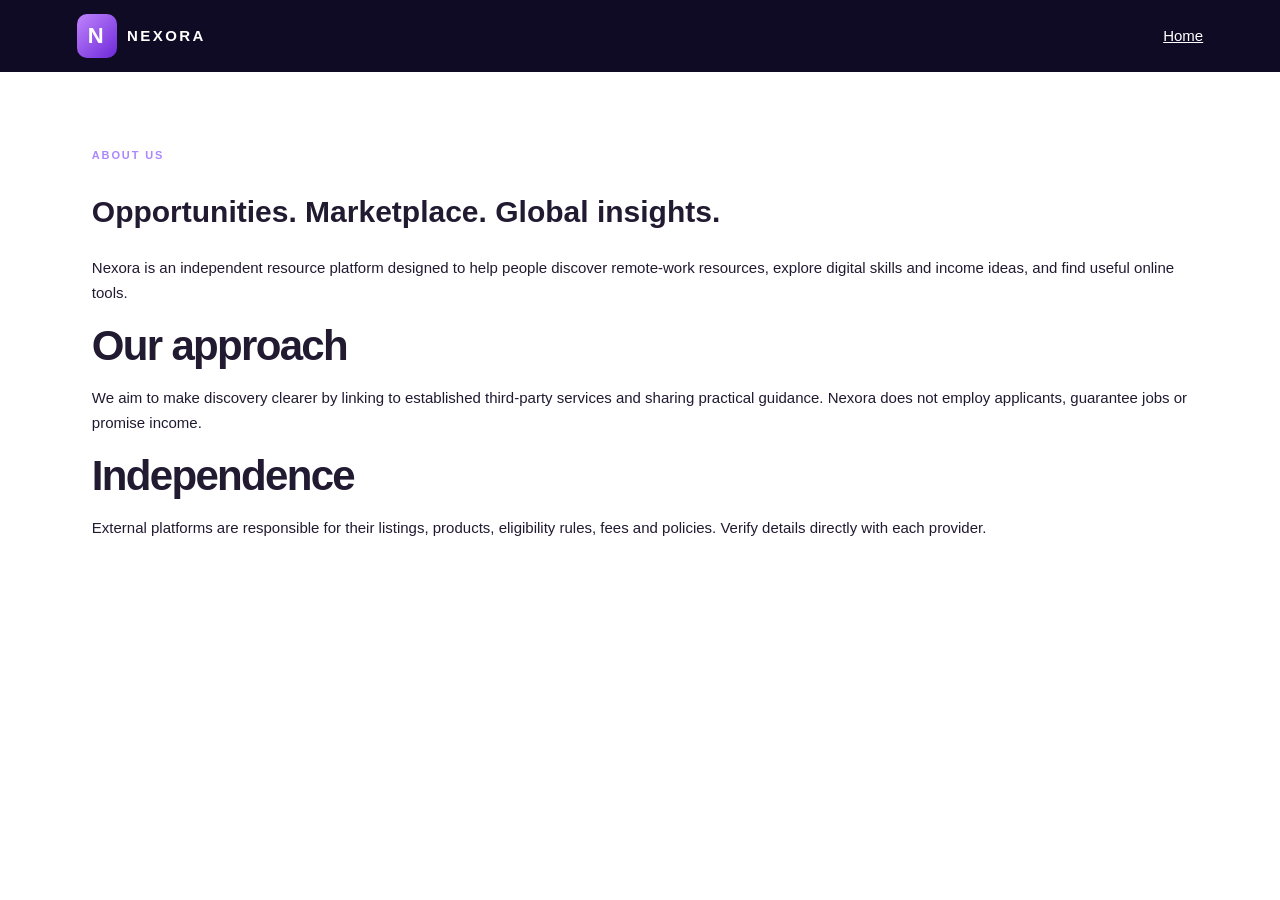
<file: about.html>
<!doctype html><html lang="en"><head><meta charset="utf-8"><meta name="viewport" content="width=device-width,initial-scale=1"><title>About Nexora</title><link rel="stylesheet" href="styles.css"></head><body><header><a class="brand" href="index.html"><b>N</b> NEXORA</a><a href="index.html" style="color:white">Home</a></header><main class="section"><small>ABOUT US</small><h1>Opportunities. Marketplace. Global insights.</h1><p>Nexora is an independent resource platform designed to help people discover remote-work resources, explore digital skills and income ideas, and find useful online tools.</p><h2>Our approach</h2><p>We aim to make discovery clearer by linking to established third-party services and sharing practical guidance. Nexora does not employ applicants, guarantee jobs or promise income.</p><h2>Independence</h2><p>External platforms are responsible for their listings, products, eligibility rules, fees and policies. Verify details directly with each provider.</p></main></body></html>
</file>
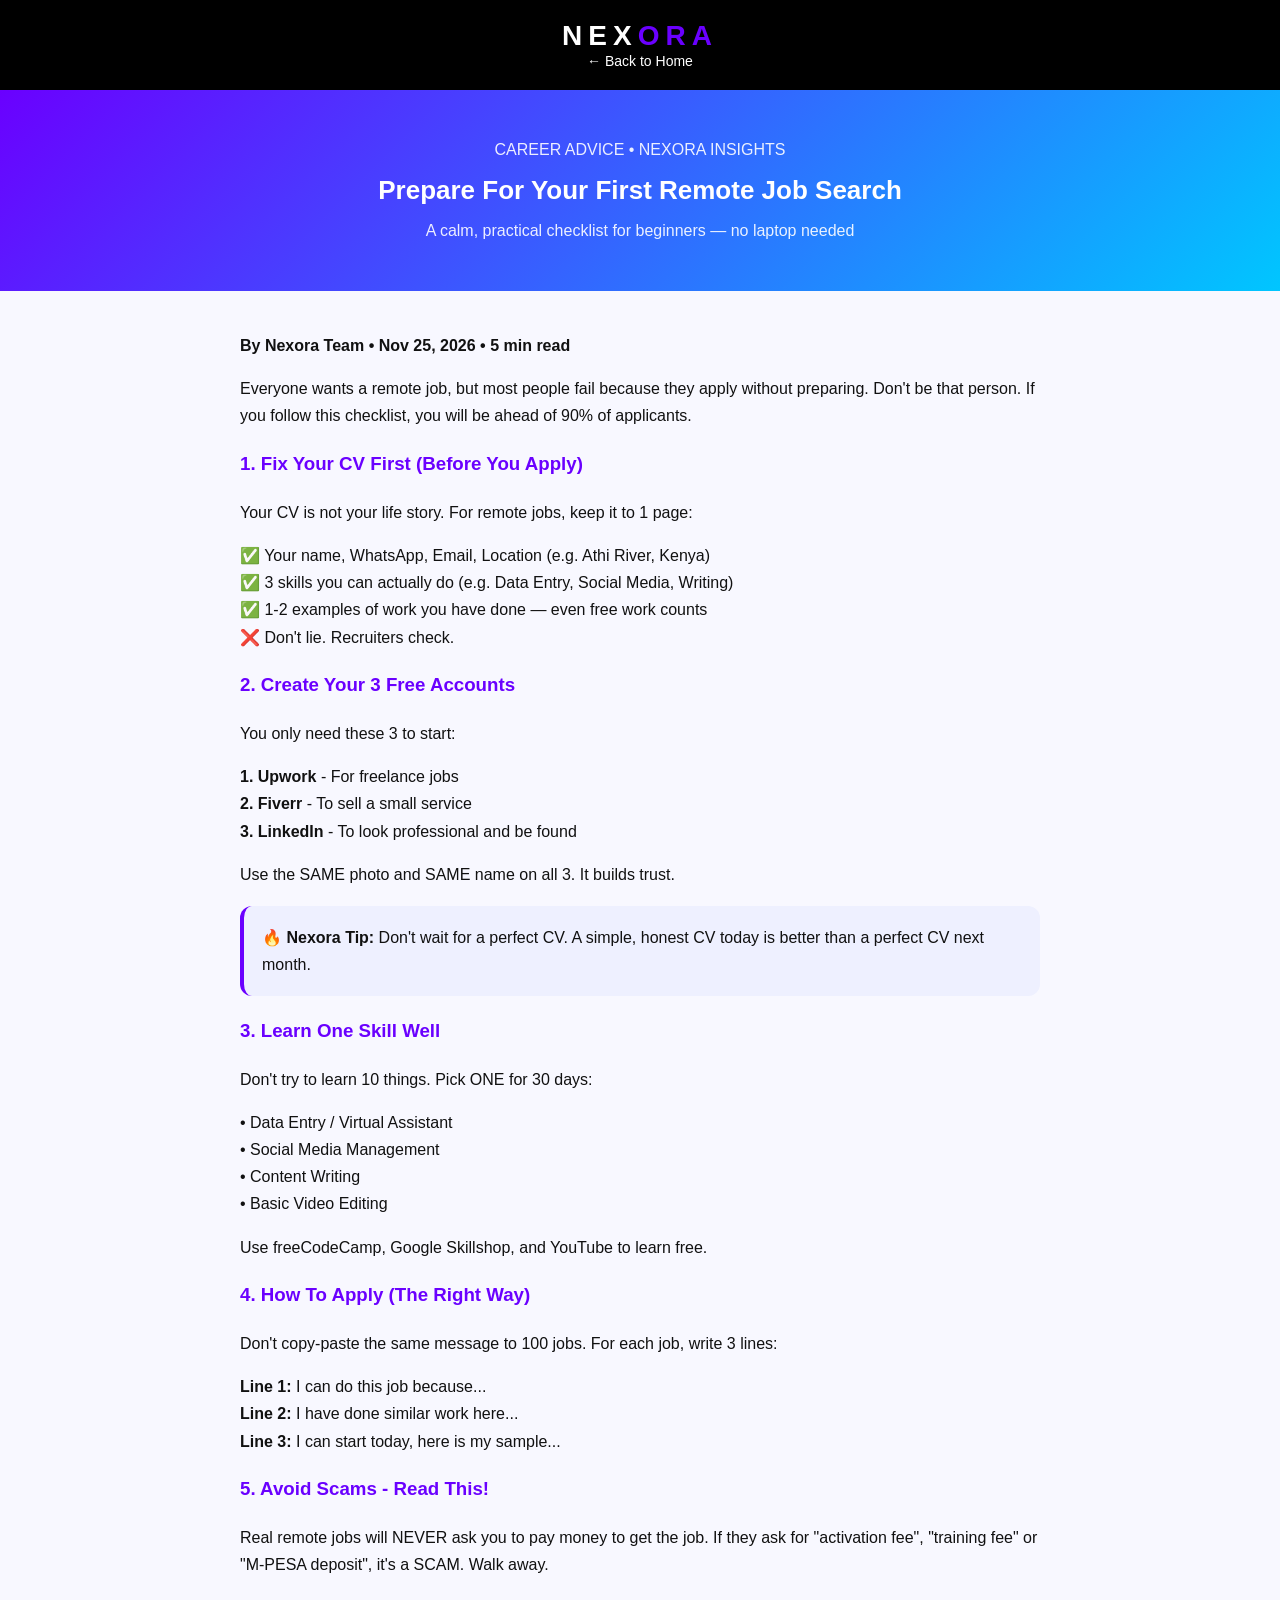
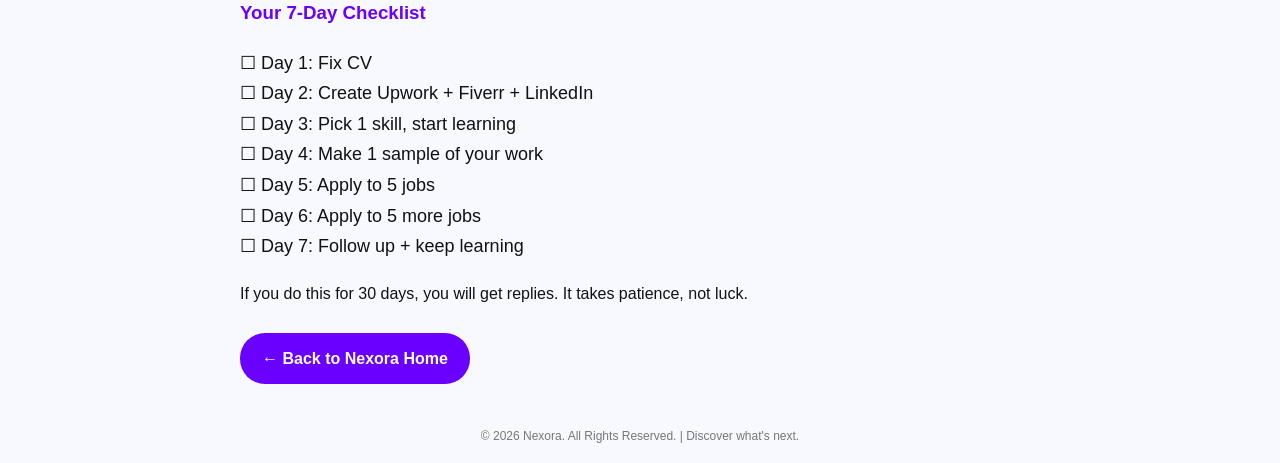
<file: Career-guide.html>
<!DOCTYPE html>
<html lang="en">
<head>
<meta charset="UTF-8">
<meta name="viewport" content="width=device-width, initial-scale=1.0">
<title>Prepare For Your First Remote Job Search - Nexora</title>
<style>
body{margin:0;font-family:Arial,sans-serif;background:#f8f8ff;color:#111}
header{text-align:center;padding:20px;background:#000;color:white}
header h1{margin:0;letter-spacing:6px;font-size:28px}
header h1 span{color:#6a00ff}
header a{color:white;text-decoration:none;font-size:14px}
.hero{background:linear-gradient(135deg,#6a00ff,#00c6ff);color:white;padding:35px 20px;text-align:center}
.hero h2{font-size:26px;margin:0}
.hero p{opacity:0.9}
.article{max-width:800px;margin:auto;padding:25px 18px;line-height:1.7}
.article h3{color:#6a00ff}
.box{background:#eef0ff;padding:18px;border-radius:12px;border-left:4px solid #6a00ff;margin:18px 0}
.check{font-size:18px}
.btn{display:inline-block;background:#6a00ff;color:white;padding:12px 22px;border-radius:25px;text-decoration:none;font-weight:bold;margin-top:10px}
footer{text-align:center;padding:20px;color:#777;font-size:12px}
</style>
</head>
<body>
<header><h1>NEX<span>ORA</span></h1><a href="index.html">← Back to Home</a></header>
<div class="hero"><p>CAREER ADVICE • NEXORA INSIGHTS</p><h2>Prepare For Your First Remote Job Search</h2><p>A calm, practical checklist for beginners — no laptop needed</p></div>
<div class="article">
<p><b>By Nexora Team • Nov 25, 2026 • 5 min read</b></p>
<p>Everyone wants a remote job, but most people fail because they apply without preparing. Don't be that person. If you follow this checklist, you will be ahead of 90% of applicants.</p>

<h3>1. Fix Your CV First (Before You Apply)</h3>
<p>Your CV is not your life story. For remote jobs, keep it to 1 page:</p>
<p>✅ Your name, WhatsApp, Email, Location (e.g. Athi River, Kenya)<br>
✅ 3 skills you can actually do (e.g. Data Entry, Social Media, Writing)<br>
✅ 1-2 examples of work you have done — even free work counts<br>
❌ Don't lie. Recruiters check.</p>

<h3>2. Create Your 3 Free Accounts</h3>
<p>You only need these 3 to start:</p>
<p><b>1. Upwork</b> - For freelance jobs<br>
<b>2. Fiverr</b> - To sell a small service<br>
<b>3. LinkedIn</b> - To look professional and be found</p>
<p>Use the SAME photo and SAME name on all 3. It builds trust.</p>

<div class="box"><b>🔥 Nexora Tip:</b> Don't wait for a perfect CV. A simple, honest CV today is better than a perfect CV next month.</div>

<h3>3. Learn One Skill Well</h3>
<p>Don't try to learn 10 things. Pick ONE for 30 days:</p>
<p>• Data Entry / Virtual Assistant<br>• Social Media Management<br>• Content Writing<br>• Basic Video Editing</p>
<p>Use freeCodeCamp, Google Skillshop, and YouTube to learn free.</p>

<h3>4. How To Apply (The Right Way)</h3>
<p>Don't copy-paste the same message to 100 jobs. For each job, write 3 lines:</p>
<p><b>Line 1:</b> I can do this job because...<br>
<b>Line 2:</b> I have done similar work here...<br>
<b>Line 3:</b> I can start today, here is my sample...</p>

<h3>5. Avoid Scams - Read This!</h3>
<p>Real remote jobs will NEVER ask you to pay money to get the job. If they ask for "activation fee", "training fee" or "M-PESA deposit", it's a SCAM. Walk away.</p>

<h3>Your 7-Day Checklist</h3>
<p class="check">☐ Day 1: Fix CV<br>☐ Day 2: Create Upwork + Fiverr + LinkedIn<br>☐ Day 3: Pick 1 skill, start learning<br>☐ Day 4: Make 1 sample of your work<br>☐ Day 5: Apply to 5 jobs<br>☐ Day 6: Apply to 5 more jobs<br>☐ Day 7: Follow up + keep learning</p>

<p>If you do this for 30 days, you will get replies. It takes patience, not luck.</p>
<a class="btn" href="index.html">← Back to Nexora Home</a>
</div>
<footer>© 2026 Nexora. All Rights Reserved. | Discover what's next.</footer>
</body>
</html>
</file>
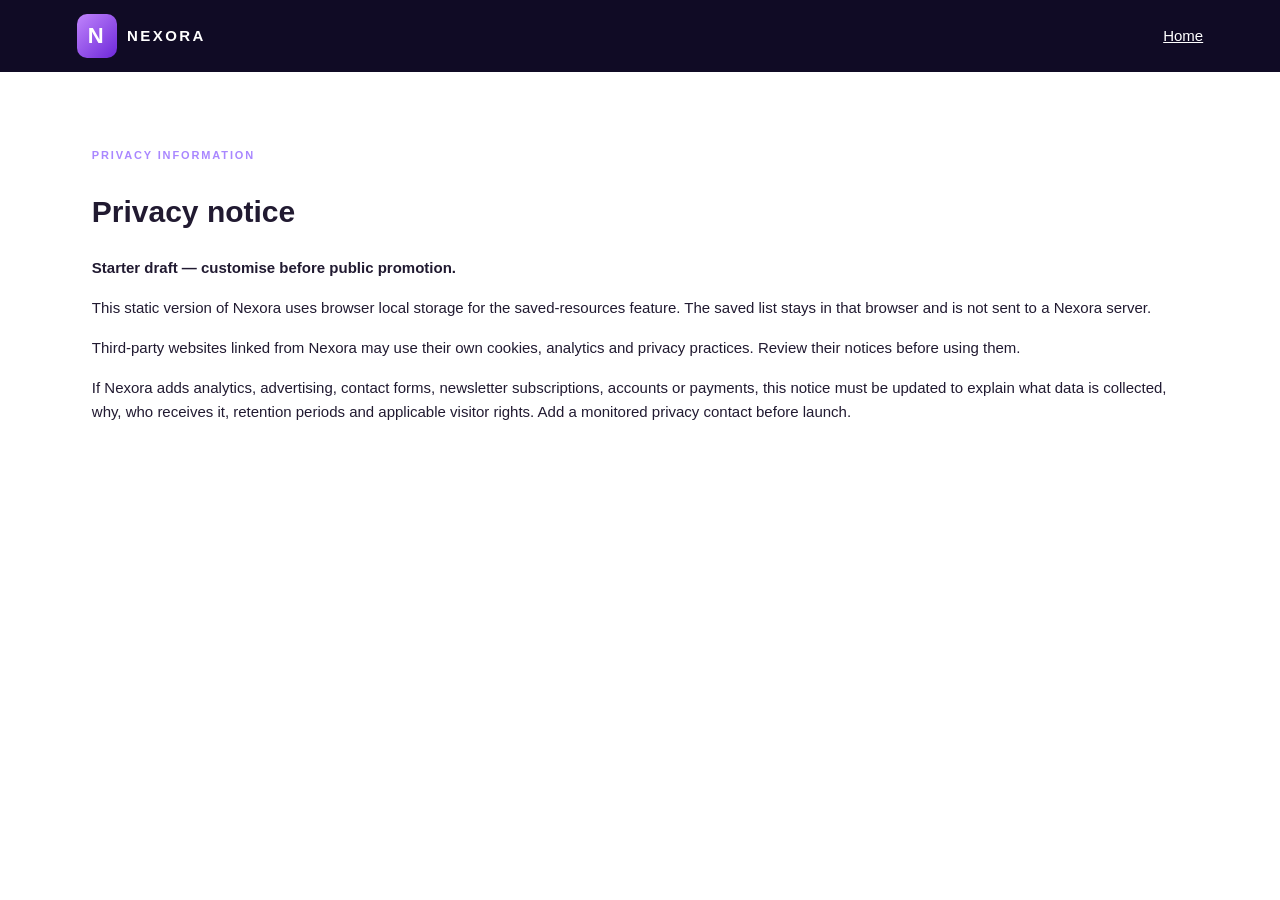
<file: privacy.html>
<!doctype html><html lang="en"><head><meta charset="utf-8"><meta name="viewport" content="width=device-width,initial-scale=1"><title>Privacy — Nexora</title><link rel="stylesheet" href="styles.css"></head><body><header><a class="brand" href="index.html"><b>N</b> NEXORA</a><a href="index.html" style="color:white">Home</a></header><main class="section"><small>PRIVACY INFORMATION</small><h1>Privacy notice</h1><p><b>Starter draft — customise before public promotion.</b></p><p>This static version of Nexora uses browser local storage for the saved-resources feature. The saved list stays in that browser and is not sent to a Nexora server.</p><p>Third-party websites linked from Nexora may use their own cookies, analytics and privacy practices. Review their notices before using them.</p><p>If Nexora adds analytics, advertising, contact forms, newsletter subscriptions, accounts or payments, this notice must be updated to explain what data is collected, why, who receives it, retention periods and applicable visitor rights. Add a monitored privacy contact before launch.</p></main></body></html>
</file>
<file: styles.css>
*{box-sizing:border-box}html{scroll-behavior:smooth;scroll-padding-top:85px}body{margin:0;font:15px/1.65 'DM Sans',Arial,sans-serif;color:#211a31}header{height:72px;padding:0 6vw;background:#100b25;color:white;display:flex;align-items:center;justify-content:space-between;position:sticky;top:0;z-index:5}.brand{color:white;text-decoration:none;font-weight:800;letter-spacing:.16em;display:flex;align-items:center;gap:10px}.brand b{background:linear-gradient(135deg,#c084fc,#6d28d9);border-radius:10px;padding:4px 11px;font-size:22px}nav{display:flex;gap:23px}nav a{color:#e5daf5;text-decoration:none;font-size:13px}nav a:hover{color:#c4a4ff}#menu{display:none;background:none;color:white;border:0;font-size:25px}.hero{background:radial-gradient(ellipse at 80% 45%,#43236f,#1b1037 42%,#100b25 78%);color:white;min-height:510px;padding:75px 9%;display:flex;align-items:center;justify-content:space-between;gap:35px}.hero>div:first-child{max-width:680px}.hero small,small{color:#a987ff;font-size:11px;font-weight:800;letter-spacing:.17em}.hero h1{font-size:clamp(42px,6vw,68px);line-height:1.08;letter-spacing:-.05em;margin:17px 0}.hero em{font-style:normal;color:#c49bff}.hero p{color:#c9bfd9;max-width:580px}.hero a{color:#d7baff;text-decoration:none;font-size:13px}.hero form{background:white;border-radius:10px;padding:6px;display:flex;max-width:580px;margin:26px 0 18px}.hero input{flex:1;min-width:0;border:0;padding:12px;font:inherit;outline:0}.hero form button,.button{border:0;border-radius:8px;padding:11px 18px;background:linear-gradient(110deg,#a855f7,#6d28d9);color:white;text-decoration:none;font-weight:700;cursor:pointer}.orb{width:260px;height:260px;flex:none;border-radius:50%;display:grid;place-items:center;font-size:90px;font-weight:800;background:radial-gradient(circle at 35% 30%,#e9d5ff,#8b5cf6 48%,#251047 80%);box-shadow:0 0 90px #a855f766;border:1px solid #d7baff66}.strip{display:flex;justify-content:center;gap:5vw;flex-wrap:wrap;padding:17px;background:#f7f4fc;color:#655c73;font-size:12px}.section{max-width:1250px;margin:auto;padding:70px 6%}.section h2{font-size:clamp(30px,4vw,42px);line-height:1.2;letter-spacing:-.04em;margin:9px 0}.lead{color:#766e82}.filters{display:flex;gap:8px;flex-wrap:wrap;margin:25px 0 18px}.filters button{border:1px solid #e5deef;background:white;color:#6b6277;padding:9px 15px;border-radius:25px;cursor:pointer}.filters button.active{background:#261344;color:white}.cards{display:grid;grid-template-columns:repeat(3,1fr);gap:16px}.card{border:1px solid #ebe6f1;border-radius:16px;padding:21px;background:white;box-shadow:0 8px 25px #21103c08;display:flex;flex-direction:column;min-height:215px}.top{display:flex;justify-content:space-between;align-items:center}.card label{background:#f1e9ff;color:#7138bd;padding:4px 10px;border-radius:20px;font-size:10px;font-weight:700}.save{border:0;background:#f7f4fb;border-radius:50%;width:34px;height:34px;font-size:21px;color:#7440b5;cursor:pointer}.save.saved{background:#eee1ff;color:#6d28d9}.ico{font-size:25px;margin-top:10px}.card h3{margin:8px 0}.card p{font-size:13px;color:#756e80;margin:0 0 15px}.card>a{margin-top:auto;color:#7138bd;text-decoration:none;font-size:12px;font-weight:800}.notice{background:#f7f4fb;border-left:3px solid #9b70dd;padding:13px 16px;border-radius:6px;color:#71697e;font-size:11px;margin-top:20px}.dark{background:#110b26;color:white}.dark .section{padding-top:65px;padding-bottom:65px}.dark .card{background:#1b1232;border-color:#45345f;color:white}.dark .card p{color:#c1b7d1}.dark .card label{background:#39245d;color:#d6baff}.dark .card>a{color:#c7a4ff}.insights{background:#f8f6fb}.saved-list{margin-top:20px;color:#777;font-size:13px}.saved-item{display:inline-block;background:#f1e9ff;border-radius:8px;padding:10px 13px;margin:5px;color:#513276}.contact{background:linear-gradient(115deg,#251143,#5b2c91);color:white;padding:45px 9%;display:flex;align-items:center;justify-content:space-between;gap:20px;flex-wrap:wrap}.contact h2{margin:8px 0}.contact p{color:#ded2ee}.contact .button{background:white;color:#55248b}.contact .tiny{width:100%;font-size:10px}footer{background:#100b25;color:white;text-align:center;padding:32px 15px}footer p,footer small{color:#b9afc9;font-size:11px}footer div{display:flex;justify-content:center;gap:20px;flex-wrap:wrap;margin:18px}footer div a{color:#d7c6ef;text-decoration:none;font-size:11px}#toast{position:fixed;bottom:20px;left:50%;transform:translate(-50%,20px);opacity:0;background:#211337;color:white;padding:10px 16px;border-radius:25px;font-size:12px;transition:.2s;pointer-events:none}#toast.show{opacity:1;transform:translate(-50%,0)}.hidden{display:none!important}@media(max-width:850px){.orb{width:190px;height:190px;font-size:65px}.cards{grid-template-columns:repeat(2,1fr)}}@media(max-width:650px){header{height:64px}#menu{display:block}nav{display:none;position:absolute;top:64px;left:0;right:0;background:#100b25;padding:20px 25px;flex-direction:column}nav.open{display:flex}.hero{padding:55px 7%}.orb{display:none}.hero h1{font-size:46px}.strip{justify-content:flex-start;gap:12px 22px}.section{padding:55px 22px}.cards{grid-template-columns:1fr}.contact{padding:40px 24px}}
</file>
